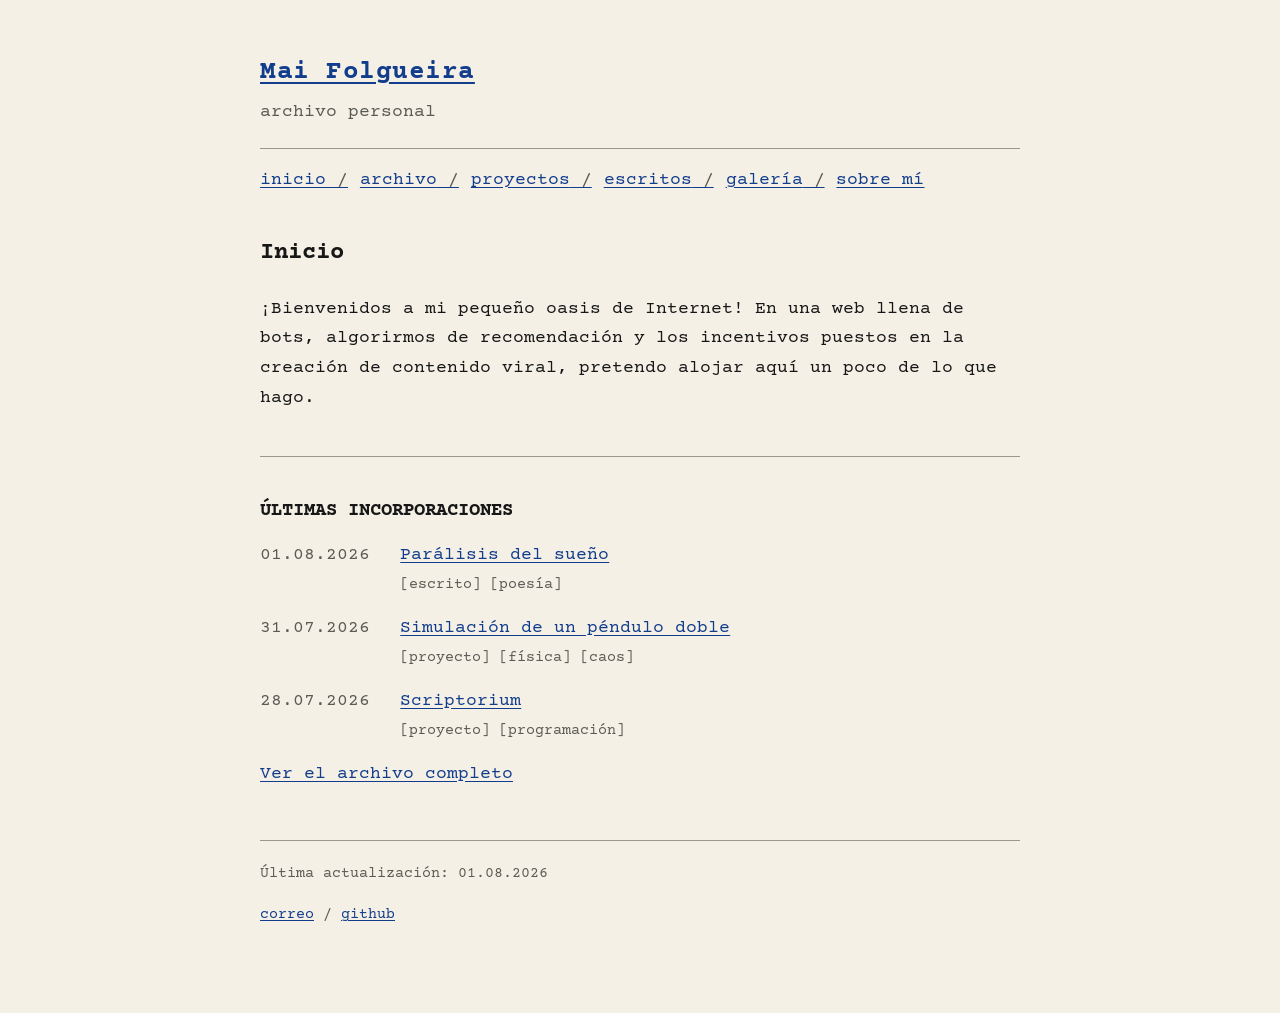
<file: index.html>
<!doctype html>
<html lang="es">
<head>
  <meta charset="utf-8">
  <meta name="viewport" content="width=device-width, initial-scale=1">
  <meta name="description" content="Archivo personal de Mai Folgueira: proyectos, escritos y galería.">
  <title>Mai Folgueira - Archivo personal</title>
  <link rel="stylesheet" href="style.css">
</head>
<body>
  <div class="contenedor">
    <header>
      <p class="nombre-sitio"><a href="index.html">Mai Folgueira</a></p>
      <p class="subtitulo">archivo personal</p>
      <nav aria-label="Navegación principal">
        <a href="index.html" aria-current="page">inicio</a>
        <a href="archivo/index.html">archivo</a>
        <a href="proyectos/index.html">proyectos</a>
        <a href="escritos/index.html">escritos</a>
        <a href="galeria/index.html">galería</a>
        <a href="sobre-mi/index.html">sobre mí</a>
      </nav>
    </header>

    <main>
      <h1>Inicio</h1>

      <p>¡Bienvenidos a mi pequeño oasis de Internet! En una web llena de bots, algorirmos de recomendación y los incentivos puestos en la creación de contenido viral, pretendo alojar aquí un poco de lo que hago. </p>

      <hr>

      <h2>Últimas incorporaciones</h2>
      <ul class="lista-entradas">
        <li class="entrada">
          <span class="fecha">01.08.2026</span>
          <span>
            <a href="escritos/paralisis-del-sueño/index.html">Parálisis del sueño</a><br>
            <span class="etiquetas">[escrito] [poesía]</span>
          </span>
        </li>
        <li class="entrada">
          <span class="fecha">31.07.2026</span>
          <span>
            <a href="proyectos/pendulo-doble/index.html">Simulación de un péndulo doble</a><br>
            <span class="etiquetas">[proyecto] [física] [caos]</span>
          </span>
        </li>
        <li class="entrada">
          <span class="fecha">28.07.2026</span>
          <span>
            <a href="proyectos/scriptorium/index.html">Scriptorium</a><br>
            <span class="etiquetas">[proyecto] [programación]</span>
          </span>
        </li>
      </ul>

      <p><a href="archivo/index.html">Ver el archivo completo</a></p>
    </main>

    <footer>
      <p>Última actualización: 01.08.2026</p>
      <p><a href="mailto:correo@ejemplo.com">correo</a> / <a href="https://github.com/tuusuario">github</a></p>
    </footer>
  </div>
</body>
</html>
</file>
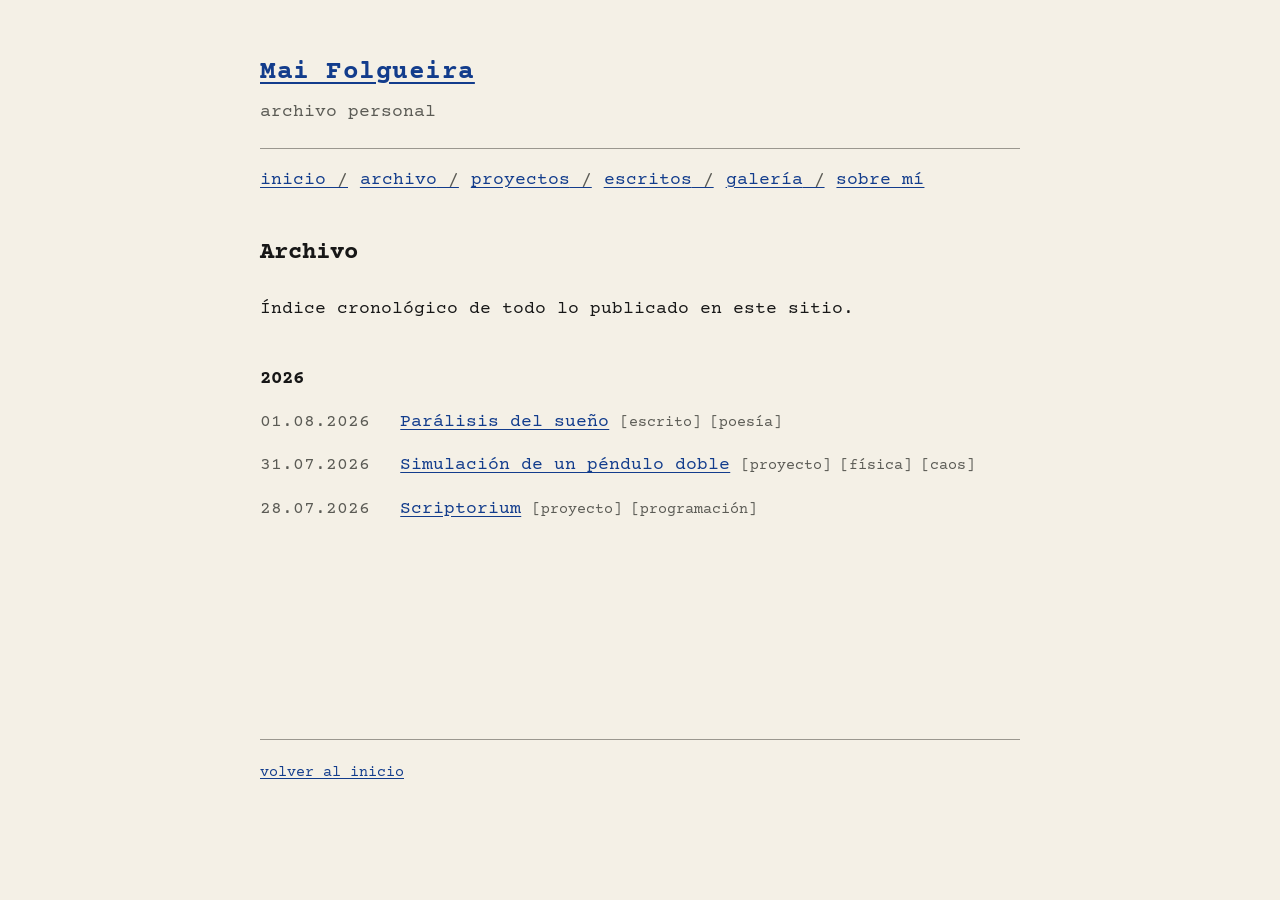
<file: archivo/index.html>
<!doctype html>
<html lang="es">
<head>
  <meta charset="utf-8">
  <meta name="viewport" content="width=device-width, initial-scale=1">
  <meta name="description" content="Índice cronológico del archivo personal de Mai Folgueira.">
  <title>Archivo - Mai Folgueira</title>
  <link rel="stylesheet" href="../style.css">
</head>
<body>
  <div class="contenedor">
    <header>
      <p class="nombre-sitio"><a href="../index.html">Mai Folgueira</a></p>
      <p class="subtitulo">archivo personal</p>
      <nav aria-label="Navegación principal">
        <a href="../index.html">inicio</a>
        <a href="index.html" aria-current="page">archivo</a>
        <a href="../proyectos/index.html">proyectos</a>
        <a href="../escritos/index.html">escritos</a>
        <a href="../galeria/index.html">galería</a>
        <a href="../sobre-mi/index.html">sobre mí</a>
      </nav>
    </header>

    <main>
      <h1>Archivo</h1>
      <p>Índice cronológico de todo lo publicado en este sitio.</p>

      <h2>2026</h2>
      <ul class="lista-entradas">
        <li class="entrada">
          <span class="fecha">01.08.2026</span>
          <span><a href="../escritos/paralisis-del-sueño/index.html">Parálisis del sueño</a> <span class="etiquetas">[escrito] [poesía]</span></span>
        </li>
        <li class="entrada">
          <span class="fecha">31.07.2026</span>
          <span><a href="../proyectos/pendulo-doble/index.html">Simulación de un péndulo doble</a> <span class="etiquetas">[proyecto] [física] [caos]</span></span>
        </li>
        <li class="entrada">
          <span class="fecha">28.07.2026</span>
          <span><a href="../proyectos/scriptorium/index.html">Scriptorium</a> <span class="etiquetas">[proyecto] [programación]</span></span>
        </li>
      </ul>
    </main>

    <footer>
      <p><a href="../index.html">volver al inicio</a></p>
    </footer>
  </div>
</body>
</html>
</file>
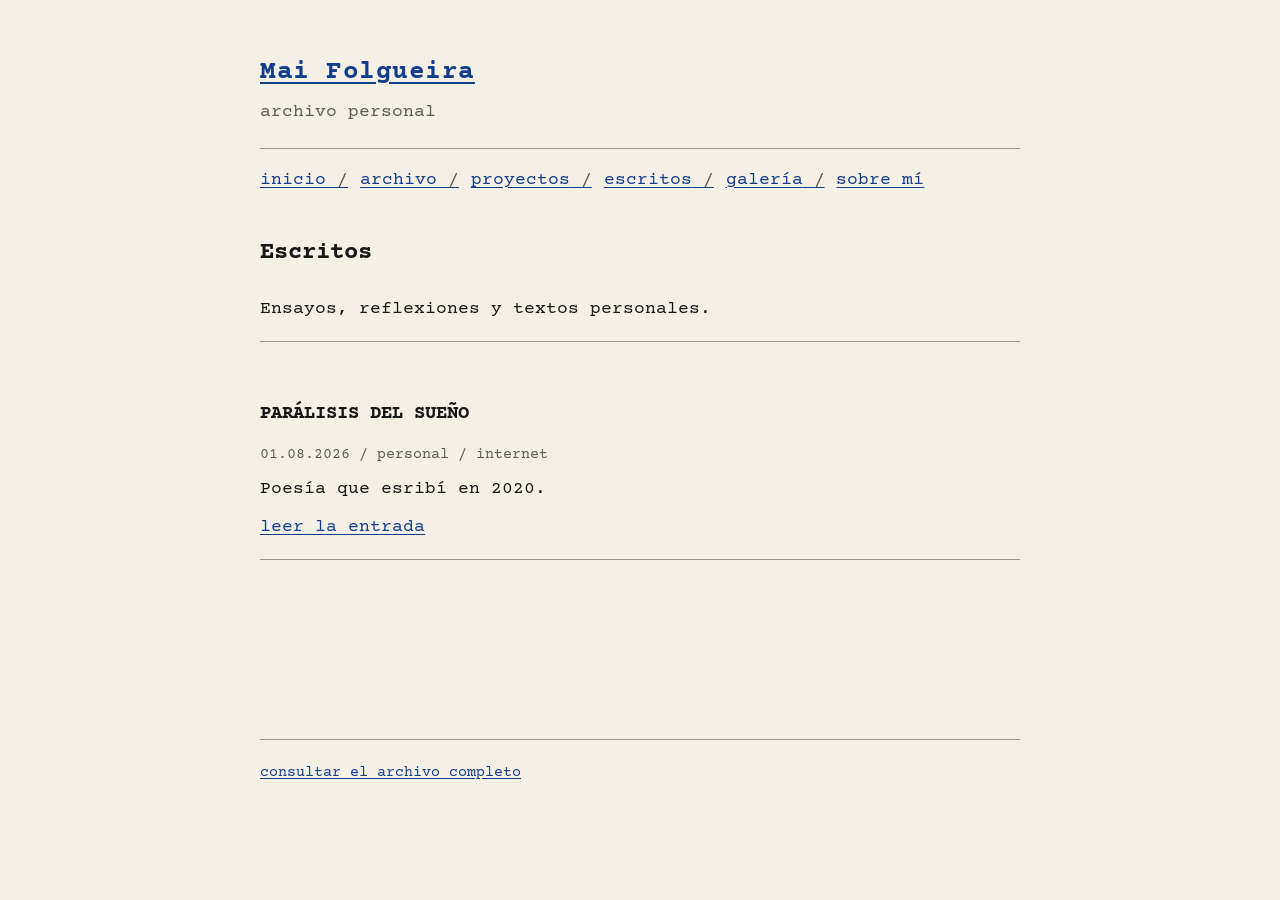
<file: escritos/index.html>
<!doctype html>
<html lang="es">
<head>
  <meta charset="utf-8">
  <meta name="viewport" content="width=device-width, initial-scale=1">
  <meta name="description" content="Escritos de Mai Folgueira.">
  <title>Escritos - Mai Folgueira</title>
  <link rel="stylesheet" href="../style.css">
</head>
<body>
  <div class="contenedor">
    <header>
      <p class="nombre-sitio"><a href="../index.html">Mai Folgueira</a></p>
      <p class="subtitulo">archivo personal</p>
      <nav aria-label="Navegación principal">
        <a href="../index.html">inicio</a>
        <a href="../archivo/index.html">archivo</a>
        <a href="../proyectos/index.html">proyectos</a>
        <a href="index.html" aria-current="page">escritos</a>
        <a href="../galeria/index.html">galería</a>
        <a href="../sobre-mi/index.html">sobre mí</a>
      </nav>
    </header>

    <main>
      <h1>Escritos</h1>
      <p>Ensayos, reflexiones y textos personales.</p>

      <article class="ficha">
        <h2><a class="titulo-entrada" href="paralisis-del-sueño/index.html">Parálisis del sueño</a></h2>
        <p class="etiquetas">01.08.2026 / personal / internet</p>
        <p>Poesía que esribí en 2020.</p>
        <p><a href="paralisis-del-sueño/index.html">leer la entrada</a></p>
      </article>
    </main>

    <footer>
      <p><a href="../archivo/index.html">consultar el archivo completo</a></p>
    </footer>
  </div>
</body>
</html>
</file>
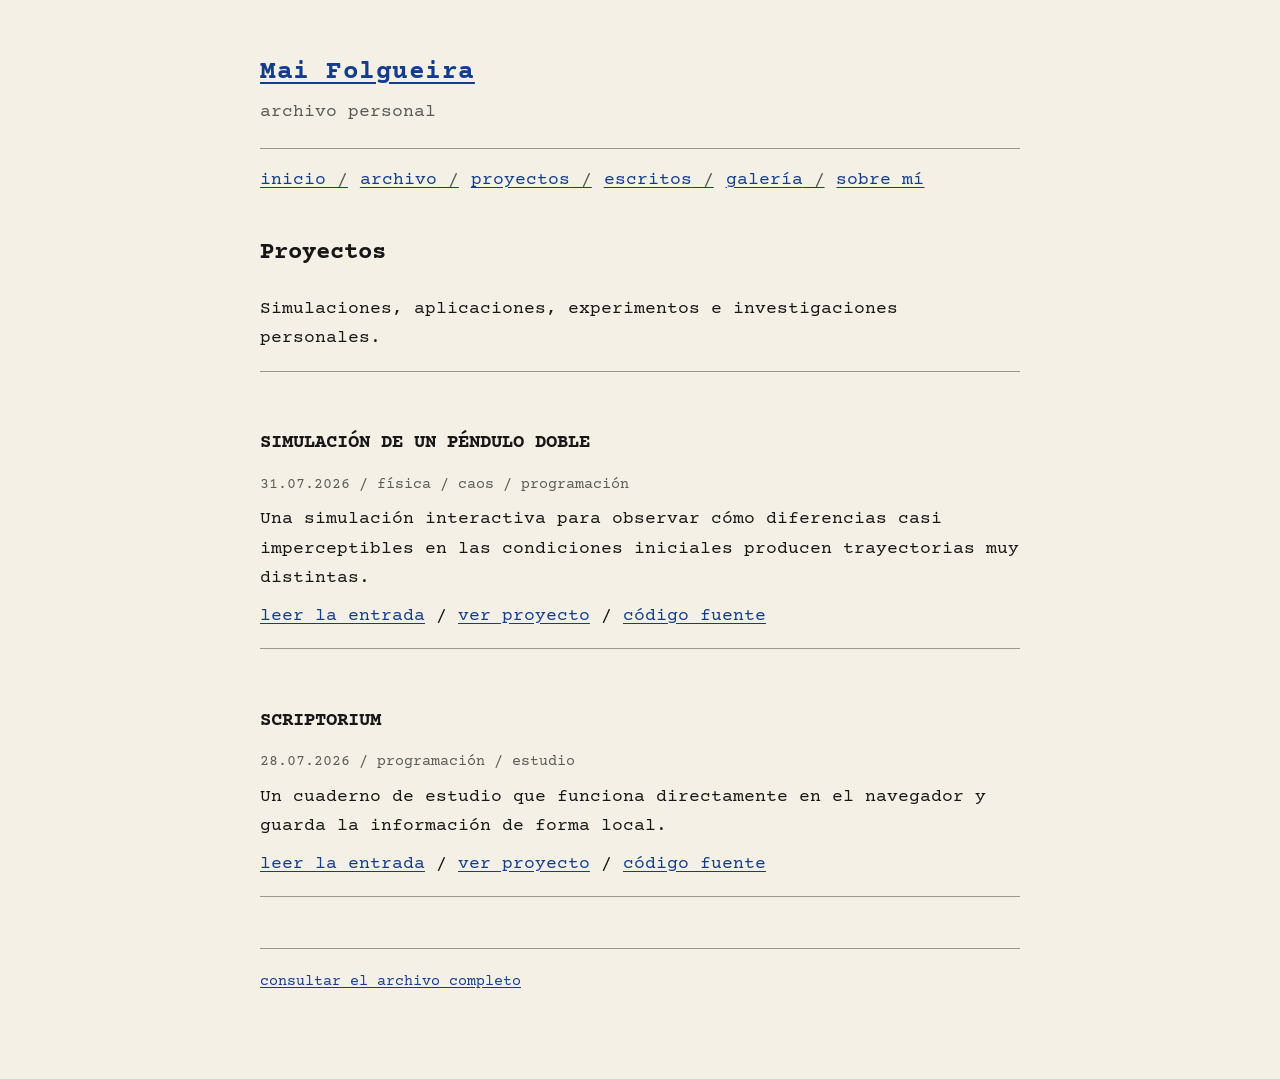
<file: proyectos/index.html>
<!doctype html>
<html lang="es">
<head>
  <meta charset="utf-8">
  <meta name="viewport" content="width=device-width, initial-scale=1">
  <meta name="description" content="Proyectos de Mai Folgueira.">
  <title>Proyectos - Mai Folgueira</title>
  <link rel="stylesheet" href="../style.css">
</head>
<body>
  <div class="contenedor">
    <header>
      <p class="nombre-sitio"><a href="../index.html">Mai Folgueira</a></p>
      <p class="subtitulo">archivo personal</p>
      <nav aria-label="Navegación principal">
        <a href="../index.html">inicio</a>
        <a href="../archivo/index.html">archivo</a>
        <a href="index.html" aria-current="page">proyectos</a>
        <a href="../escritos/index.html">escritos</a>
        <a href="../galeria/index.html">galería</a>
        <a href="../sobre-mi/index.html">sobre mí</a>
      </nav>
    </header>

    <main>
      <h1>Proyectos</h1>
      <p>Simulaciones, aplicaciones, experimentos e investigaciones personales.</p>

      <article class="ficha">
        <h2><a class="titulo-entrada" href="pendulo-doble/index.html">Simulación de un péndulo doble</a></h2>
        <p class="etiquetas">31.07.2026 / física / caos / programación</p>
        <p>Una simulación interactiva para observar cómo diferencias casi imperceptibles en las condiciones iniciales producen trayectorias muy distintas.</p>
        <p><a href="pendulo-doble/index.html">leer la entrada</a> / <a href="https://mailenfolgueira.github.io/pendulo-doble/">ver proyecto</a> / <a href="https://github.com/mailenfolgueira/pendulo-doble">código fuente</a></p>
      </article>

      <article class="ficha">
        <h2><a class="titulo-entrada" href="scriptorium/index.html">Scriptorium</a></h2>
        <p class="etiquetas">28.07.2026 / programación / estudio</p>
        <p>Un cuaderno de estudio que funciona directamente en el navegador y guarda la información de forma local.</p>
        <p><a href="scriptorium/index.html">leer la entrada</a> / <a href="https://mailenfolgueira.github.io/Scriptorium/">ver proyecto</a> / <a href="https://github.com/mailenfolgueira/Scriptorium">código fuente</a></p>
      </article>
    </main>

    <footer>
      <p><a href="../archivo/index.html">consultar el archivo completo</a></p>
    </footer>
  </div>
</body>
</html>
</file>
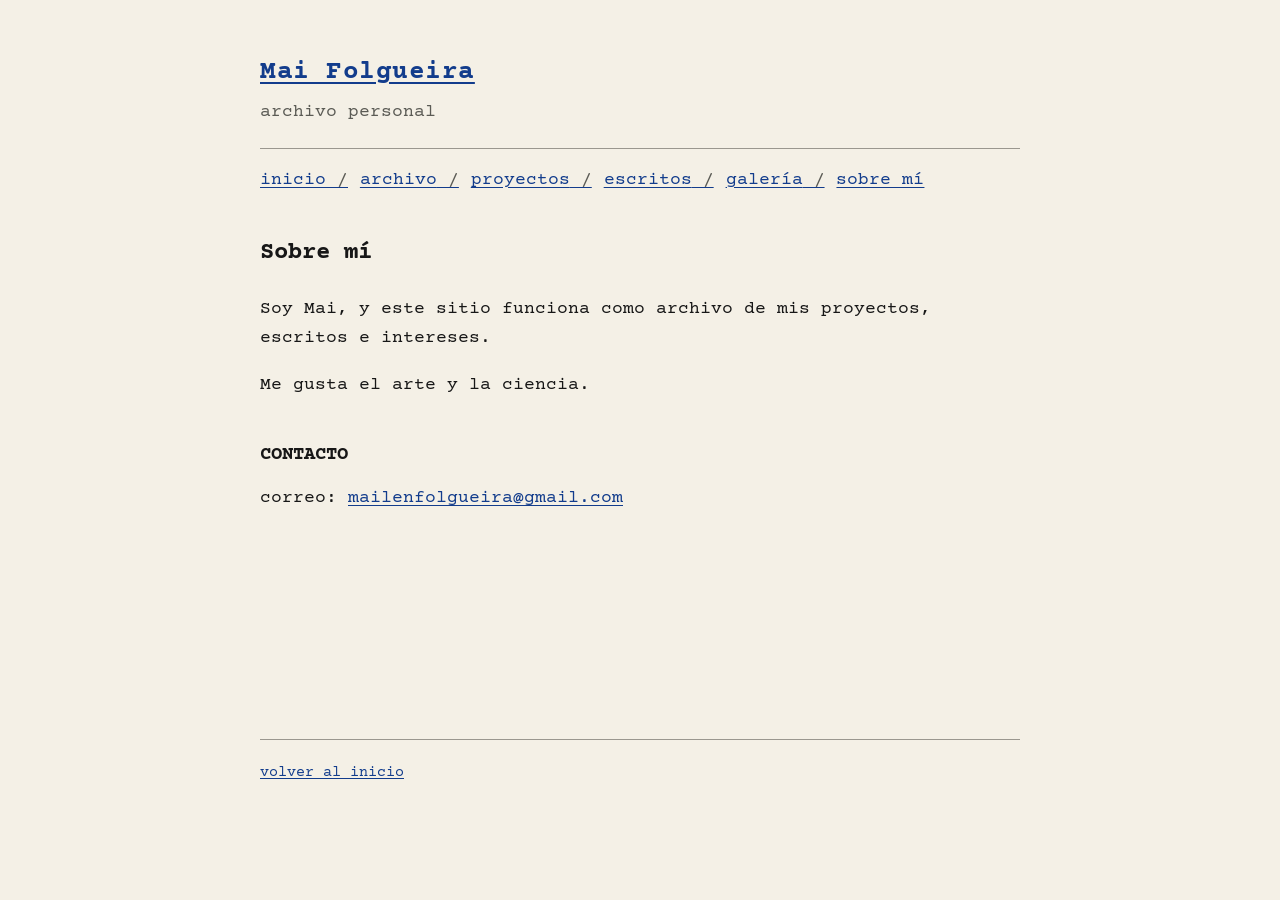
<file: sobre-mi/index.html>
<!doctype html>
<html lang="es">
<head>
  <meta charset="utf-8">
  <meta name="viewport" content="width=device-width, initial-scale=1">
  <meta name="description" content="Sobre Mai Folgueira.">
  <title>Sobre mí - Mai Folgueira</title>
  <link rel="stylesheet" href="../style.css">
</head>
<body>
  <div class="contenedor">
    <header>
      <p class="nombre-sitio"><a href="../index.html">Mai Folgueira</a></p>
      <p class="subtitulo">archivo personal</p>
      <nav aria-label="Navegación principal">
        <a href="../index.html">inicio</a>
        <a href="../archivo/index.html">archivo</a>
        <a href="../proyectos/index.html">proyectos</a>
        <a href="../escritos/index.html">escritos</a>
        <a href="../galeria/index.html">galería</a>
        <a href="index.html" aria-current="page">sobre mí</a>
      </nav>
    </header>

    <main>
      <h1>Sobre mí</h1>

      <p>Soy Mai, y este sitio funciona como archivo de mis proyectos, escritos e intereses.</p>

      <p>Me gusta el arte y la ciencia.</p>

      <h2>Contacto</h2>
      <ul class="lista-simple">
        <li>correo: <a href="mailto:mailenfolgueira@gmail.com">mailenfolgueira@gmail.com</a></li>
      </ul>
    </main>

    <footer>
      <p><a href="../index.html">volver al inicio</a></p>
    </footer>
  </div>
</body>
</html>
</file>
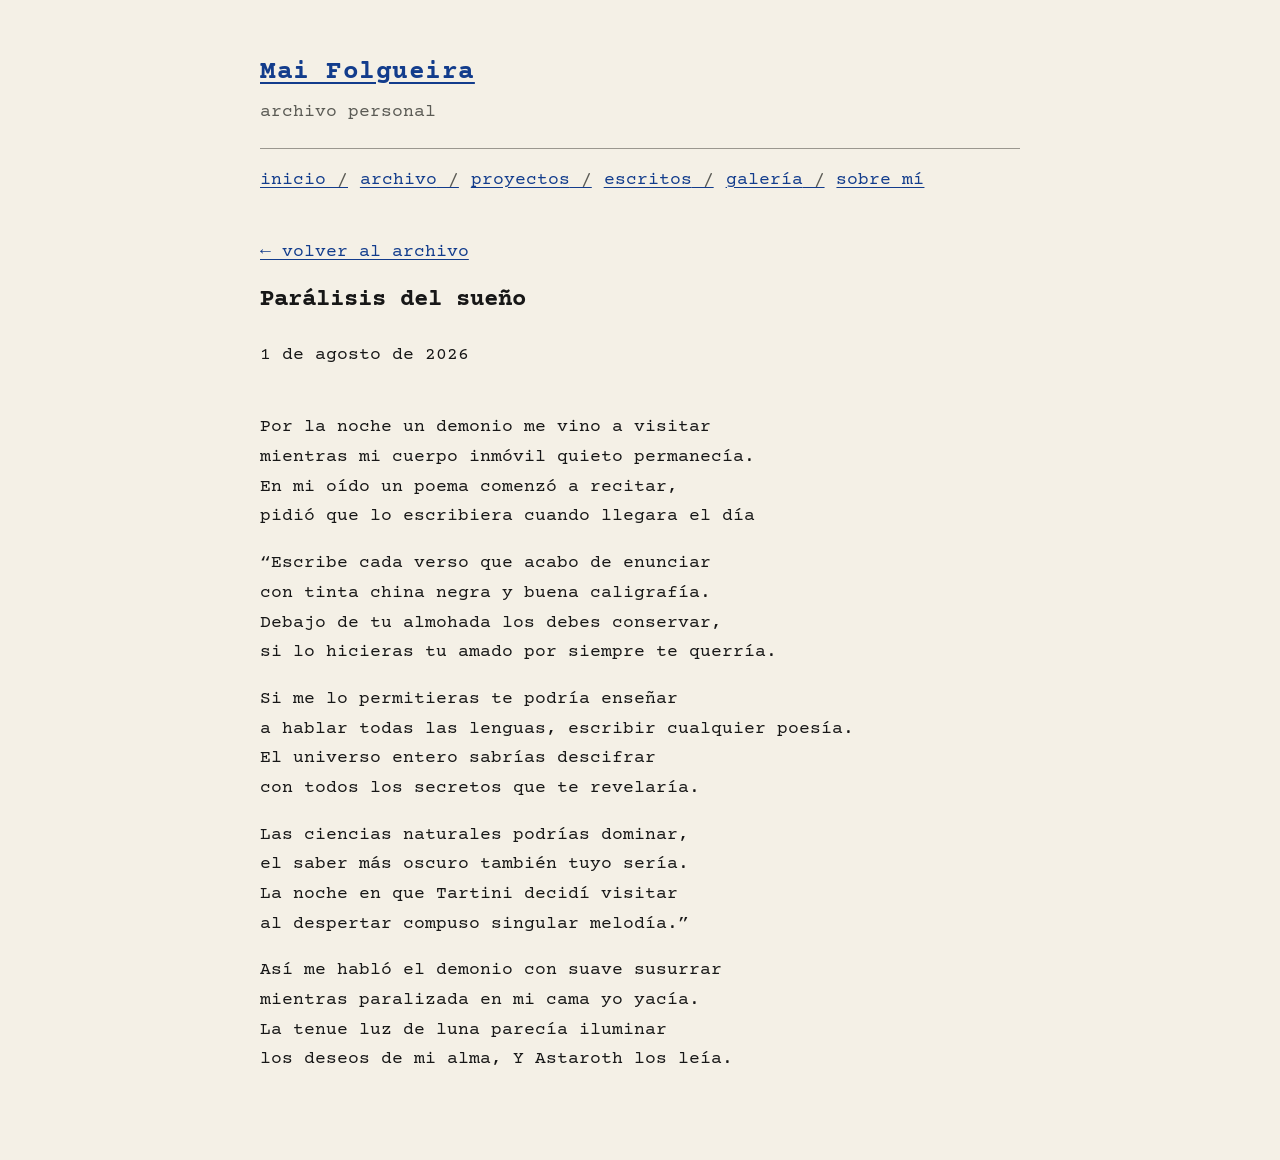
<file: escritos/paralisis-del-sueño/index.html>
<!DOCTYPE html>
<html lang="es">
<head>
  <meta charset="UTF-8">
  <meta name="viewport" content="width=device-width, initial-scale=1.0">
  <meta
    name="description"
    content="Inicio del archivo personal de Mai Folgueira."
  >
  <title>Inicio del archivo | Mai Folgueira</title>

  <link rel="stylesheet" href="../../style.css">
</head>

<body>
  <div class="contenedor">
    <header>
      <p class="nombre-sitio">
        <a href="../../index.html">Mai Folgueira</a>
      </p>

      <p class="subtitulo">archivo personal</p>

      <nav aria-label="Navegación principal">
        <a href="../../index.html">inicio</a>
        <a href="../index.html" aria-current="page">archivo</a>
        <a href="../../proyectos/index.html">proyectos</a>
        <a href="../../escritos/index.html">escritos</a>
        <a href="../../galeria/index.html">galería</a>
        <a href="../../sobre-mi/index.html">sobre mí</a>
      </nav>
    </header>

    <main>
      <article>
        <p>
          <a href="../index.html">← volver al archivo</a>
        </p>

        <header>
          <h1>Parálisis del sueño</h1>
          <p><time datetime="2026-08-01">1 de agosto de 2026</time></p>
        </header>

        <p>
          Por la noche un demonio me vino a visitar<br> 
          mientras mi cuerpo inmóvil quieto permanecía.<br>
          En mi oído un poema comenzó a recitar,<br> 
          pidió que lo escribiera cuando llegara el día<br>
        </p>

        <p>
          “Escribe cada verso que acabo de enunciar<br>
          con tinta china negra y buena caligrafía.<br>
          Debajo de tu almohada los debes conservar,<br>
          si lo hicieras tu amado por siempre te querría.<br>
        </p>

        <p>
          Si me lo permitieras te podría enseñar<br>
          a hablar todas las lenguas, escribir cualquier poesía.<br>
          El universo entero sabrías descifrar<br>
          con todos los secretos que te revelaría.<br>
        </p>

        <p>
          Las ciencias naturales podrías dominar,<br>
          el saber más oscuro también tuyo sería.<br>
          La noche en que Tartini decidí visitar<br>
          al despertar compuso singular melodía.”<br>
        </p>

        <p>
          Así me habló el demonio con suave susurrar<br>
          mientras paralizada en mi cama yo yacía.<br>
          La tenue luz de luna parecía iluminar<br>
          los deseos de mi alma, Y Astaroth los leía.

        </p>
      </article>
    </main>
  </div>
</body>
</html>
</file>
<file: style.css>
@import url("https://fonts.googleapis.com/css2?family=Courier+Prime:ital,wght@0,400;0,700;1,400&display=swap");

:root {
  --fondo: #f4f0e6;
  --texto: #171717;
  --texto-suave: #5b5b55;
  --linea: #9a978f;
  --enlace: #123c8c;
  --ancho: 760px;
}

* {
  box-sizing: border-box;
}

html {
  background: var(--fondo);
  color: var(--texto);
  font-family: "Courier New", Courier, monospace;
  font-size: 17px;
  line-height: 1.6;
}

body {
  margin: 0;
  background: var(--fondo);
  color: var(--texto);
  font-family: "Courier Prime", "Courier New", Courier, monospace;
  font-size: 18px;
  line-height: 1.65;
}

.contenedor {
  width: 100%;
  max-width: var(--ancho);
  margin: 0 auto;
  padding: 3rem 0 4rem;
}

header {
  margin-bottom: 2.5rem;
}

.nombre-sitio {
  margin: 0;
  font-size: 1.55rem;
  font-weight: 700;
  letter-spacing: 0.02em;
}

.subtitulo {
  margin: 0.2rem 0 1.2rem;
  color: var(--texto-suave);
}

nav {
  display: flex;
  flex-wrap: wrap;
  gap: 0.35rem 0.7rem;
  padding-top: 1rem;
  border-top: 1px solid var(--linea);
}

nav a::after {
  content: " /";
  color: var(--texto-suave);
  text-decoration: none;
}

nav a:last-child::after {
  content: "";
}

main {
  min-height: 50vh;
}

h1,
h2,
h3 {
  line-height: 1.3;
}

h1 {
  margin: 0 0 1.5rem;
  font-size: 1.4rem;
}

h2 {
  margin: 2.5rem 0 1rem;
  font-size: 1.1rem;
  text-transform: uppercase;
}

h3 {
  margin: 0;
  font-size: 1rem;
}

p {
  margin: 0 0 1rem;
}

a {
  color: var(--enlace);
  text-decoration: underline;
  text-underline-offset: 0.15em;
}

a:hover,
a:focus-visible {
  color: var(--texto);
  background: #ded9cd;
}

hr {
  margin: 2.5rem 0;
  border: 0;
  border-top: 1px solid var(--linea);
}

.lista-entradas,
.lista-simple {
  margin: 0;
  padding: 0;
  list-style: none;
}

.entrada {
  display: grid;
  grid-template-columns: 7.5rem 1fr;
  gap: 0.75rem;
  margin-bottom: 0.8rem;
}

.fecha {
  color: var(--texto-suave);
  white-space: nowrap;
}

.etiquetas {
  color: var(--texto-suave);
  font-size: 0.88rem;
}

.etiquetas a {
  color: inherit;
}

.bloque {
  margin-bottom: 2rem;
}

.ficha {
  padding: 1rem 0;
  border-top: 1px solid var(--linea);
}

.ficha:last-child {
  border-bottom: 1px solid var(--linea);
}

.ficha p {
  margin: 0.45rem 0 0;
}

.aviso {
  padding-left: 1rem;
  border-left: 3px solid var(--linea);
  color: var(--texto-suave);
}

.galeria-lista {
  display: grid;
  grid-template-columns: repeat(2, minmax(0, 1fr));
  gap: 1rem;
}

.pieza {
  padding: 1rem;
  border: 1px solid var(--linea);
}

.pieza p {
  margin: 0.5rem 0 0;
}

footer {
  margin-top: 3rem;
  padding-top: 1.2rem;
  border-top: 1px solid var(--linea);
  color: var(--texto-suave);
  font-size: 0.88rem;
}

@media (max-width: 620px) {
  html {
    font-size: 16px;
  }

  .contenedor {
    padding-top: 2rem;
  }

  .entrada {
    display: block;
    margin-bottom: 1.2rem;
  }

  .fecha {
    display: block;
    margin-bottom: 0.1rem;
  }

  .galeria-lista {
    grid-template-columns: 1fr;
  }
}

/* Enlaces de los títulos en los índices */
.titulo-entrada {
  color: var(--texto);
  text-decoration: none;
}

.titulo-entrada:hover,
.titulo-entrada:focus-visible {
  color: var(--enlace);
  background: transparent;
  text-decoration: underline;
}

/* Páginas individuales */
.miga {
  margin-bottom: 2rem;
  color: var(--texto-suave);
  font-size: 0.88rem;
}

.entrada-completa h1 {
  margin-bottom: 0.35rem;
  font-size: 1.65rem;
}

.entrada-completa h2 {
  margin-top: 2.4rem;
}

.bajada {
  margin: 2rem 0;
  font-size: 1.05rem;
}

.enlaces-entrada {
  margin-top: 2.5rem;
  padding-top: 1rem;
  border-top: 1px solid var(--linea);
}

.entrada-completa h3 {
  margin: 2rem 0 0.75rem;
  font-size: 1rem;
}

.entrada-completa ul,
.entrada-completa ol {
  margin: 0 0 1rem;
  padding-left: 1.6rem;
}

.entrada-completa pre {
  margin: 1rem 0 1.5rem;
  padding: 1rem;
  overflow-x: auto;
  border: 1px solid var(--linea);
  font-size: 0.85rem;
  line-height: 1.45;
}

.entrada-completa code {
  font-family: "Courier New", Courier, monospace;
}

.entrada-completa table {
  display: block;
  width: 100%;
  margin: 1.5rem 0;
  overflow-x: auto;
  border-collapse: collapse;
  font-size: 0.84rem;
}

.entrada-completa th,
.entrada-completa td {
  padding: 0.5rem 0.65rem;
  border: 1px solid var(--linea);
  text-align: left;
  vertical-align: top;
}

.ecuacion,
mjx-container[display="true"] {
  max-width: 100%;
  overflow-x: auto;
  overflow-y: hidden;
}
</file>
